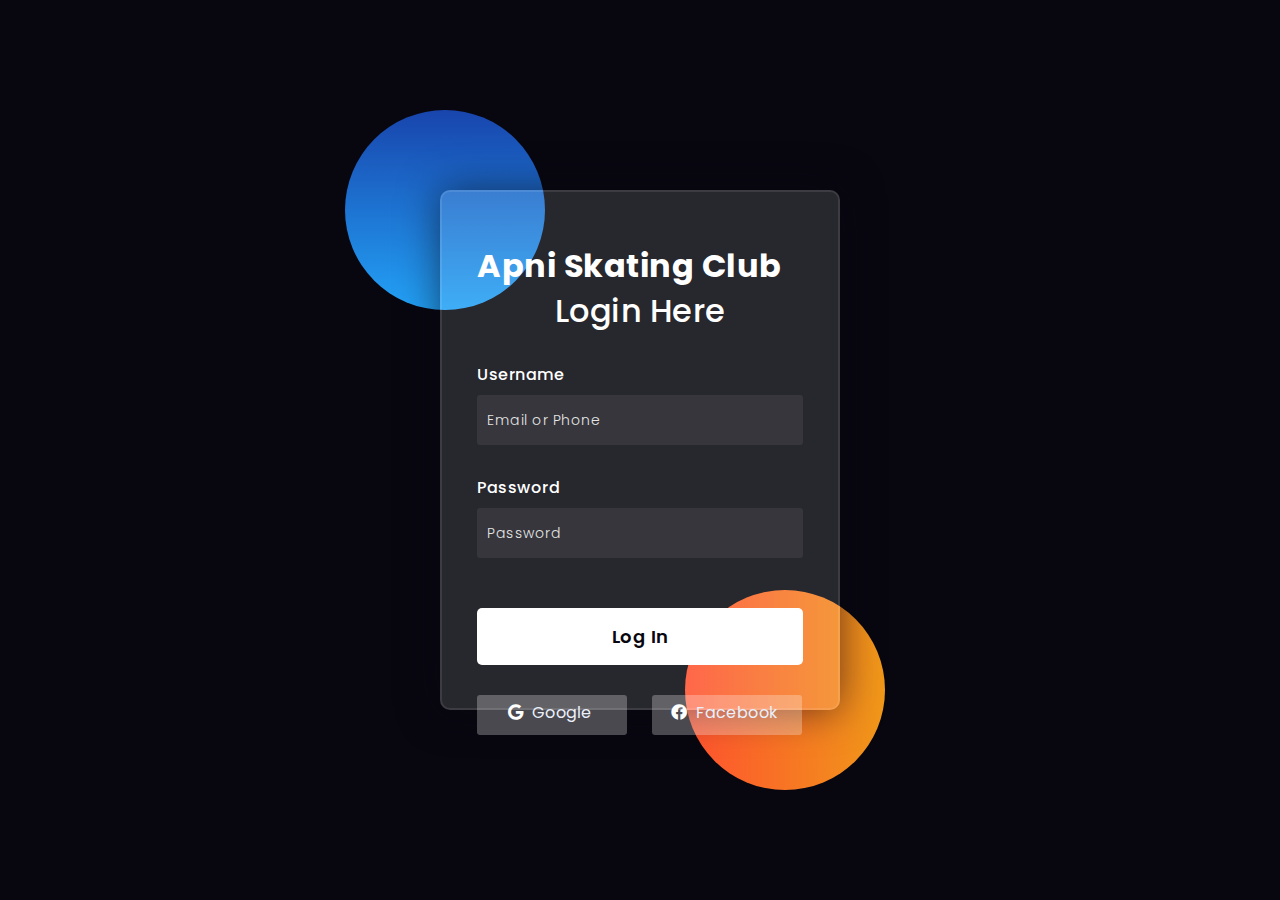
<file: Login1.HTML>
<!DOCTYPE html>
<html lang="en">
<head>
    <meta charset="UTF-8">
    <meta http-equiv="X-UA-Compatible" content="IE=edge">
    <meta name="viewport" content="width=device-width, initial-scale=1.0">
    <title>LOGIN/SIGN</title>
    <link rel="preconnect" href="https://fonts.gstatic.com">
    <link rel="stylesheet" href="https://cdnjs.cloudflare.com/ajax/libs/font-awesome/5.15.4/css/all.min.css">
    <link href="https://fonts.googleapis.com/css2?family=Poppins:wght@300;500;600&display=swap" rel="stylesheet">
    <style media="screen">
        *,
  *:before,
  *:after{
      padding: 0;
      margin: 0;
      box-sizing: border-box;
  }
  body{
      background-color: #080710;
  }
  .background{
      width: 430px;
      height: 520px;
      position: absolute;
      transform: translate(-50%,-50%);
      left: 50%;
      top: 50%;
  }
  .background .shape{
      height: 200px;
      width: 200px;
      position: absolute;
      border-radius: 50%;
  }
  .shape:first-child{
      background: linear-gradient(
          #1845ad,
          #23a2f6
      );
      left: -80px;
      top: -80px;
  }
  .shape:last-child{
      background: linear-gradient(
          to right,
          #ff512f,
          #f09819
      );
      right: -30px;
      bottom: -80px;
  }
  form{
      height: 520px;
      width: 400px;
      background-color: rgba(255,255,255,0.13);
      position: absolute;
      transform: translate(-50%,-50%);
      top: 50%;
      left: 50%;
      border-radius: 10px;
      border: 2px solid rgba(255,255,255,0.1);
      box-shadow: 0 0 40px rgba(8,7,16,0.6);
      padding: 50px 35px;
  }
  form *{
      font-family: 'Poppins',sans-serif;
      color: #ffffff;
      letter-spacing: 0.5px;
      outline: none;
      border: none;
  }
  form h3{
      font-size: 32px;
      font-weight: 500;
      line-height: 42px;
      text-align: center;
  }
  
  label{
      display: block;
      margin-top: 30px;
      font-size: 16px;
      font-weight: 500;
  }
  input{
      display: block;
      height: 50px;
      width: 100%;
      background-color: rgba(255,255,255,0.07);
      border-radius: 3px;
      padding: 0 10px;
      margin-top: 8px;
      font-size: 14px;
      font-weight: 300;
  }
  ::placeholder{
      color: #e5e5e5;
  }
  button{
      margin-top: 50px;
      width: 100%;
      background-color: #ffffff;
      color: #080710;
      padding: 15px 0;
      font-size: 18px;
      font-weight: 600;
      border-radius: 5px;
      cursor: pointer;
  }
  .social{
    margin-top: 30px;
    display: flex;
  }
  .social div{
    background: red;
    width: 150px;
    border-radius: 3px;
    padding: 5px 10px 10px 5px;
    background-color: rgba(255,255,255,0.27);
    color: #eaf0fb;
    text-align: center;
  }
  .social div:hover{
    background-color: rgba(255,255,255,0.47);
  }
  .social .fb{
    margin-left: 25px;
  }
  .social i{
    margin-right: 4px;
  }
</style>
</head>
<body>
    <div class="background">
        <div class="shape"></div>
        <div class="shape"></div>
    </div>
    <form>
        <h1>Apni Skating Club</h1>
        <h3>Login Here</h3>

        <label for="username">Username</label>
        <input type="text" placeholder="Email or Phone" id="username">

        <label for="password">Password</label>
        <input type="password" placeholder="Password" id="password">

        <button class="d-flex justify-content-center links" href="http://127.0.0.1:5500/index.html#home-section">Log In</button>
        <div class="social">
          <div class="go"><i class="fab fa-google"></i>  Google</div>
          <div class="fb"><i class="fab fa-facebook"></i>  Facebook</div>
        </div>
    </form>
</body>
</html>
</file>
